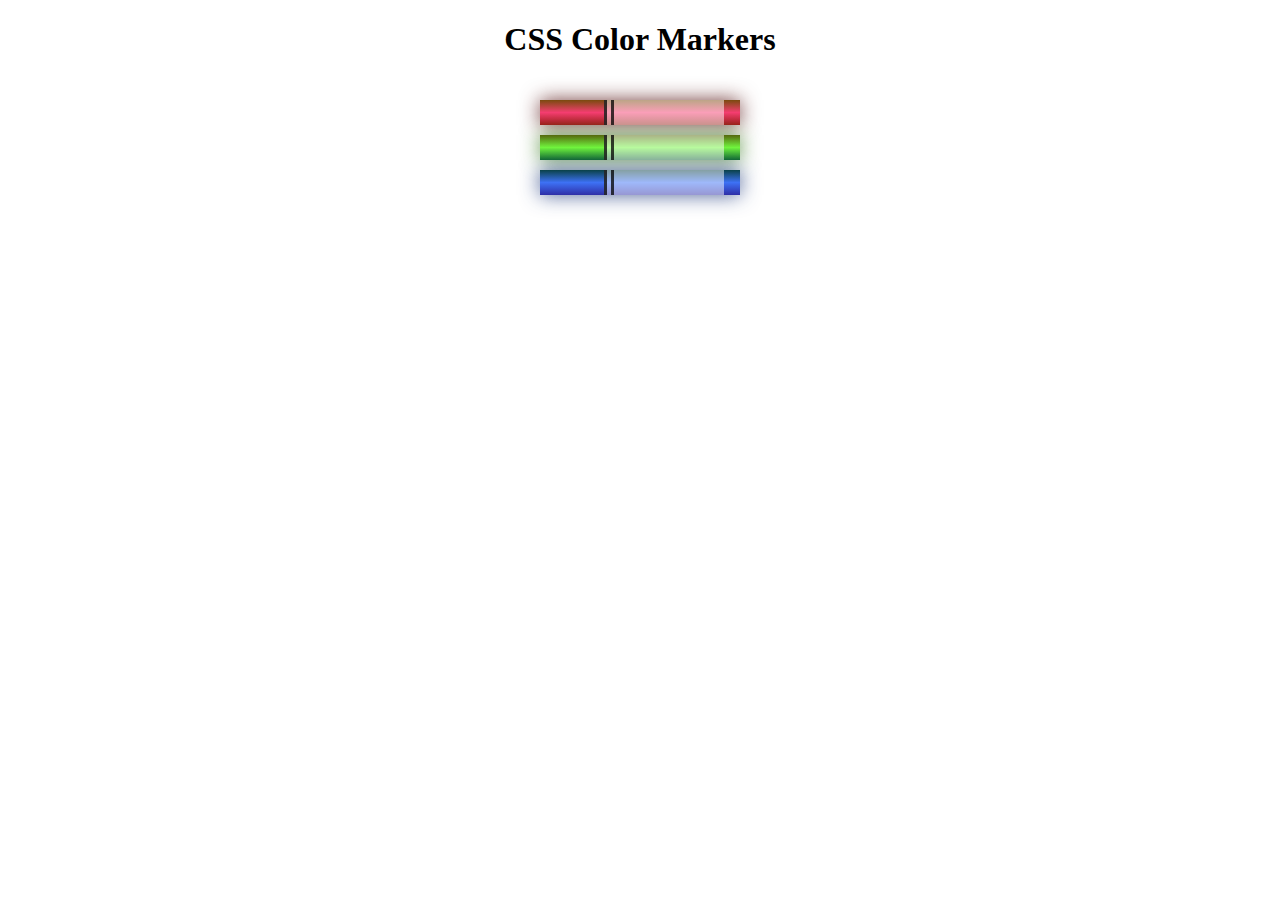
<file: 3. Color Markers/index.html>
<!DOCTYPE html>
<html lang="en">
  <head>
    <meta charset="utf-8">
    <meta name="viewport" content="width=device-width, initial-scale=1.0">
    <title>Colored Markers</title>
    <link rel="stylesheet" href="styles.css">
  </head>
  <body>
    <h1>CSS Color Markers</h1>
    <div class="container">
      <div class="marker red">
        <div class="cap"></div>
        <div class="sleeve"></div>
      </div>
      <div class="marker green">
        <div class="cap"></div>
        <div class="sleeve"></div>
      </div>
      <div class="marker blue">
        <div class="cap"></div>
        <div class="sleeve"></div>
      </div>
    </div>
  </body>
</html>
</file>
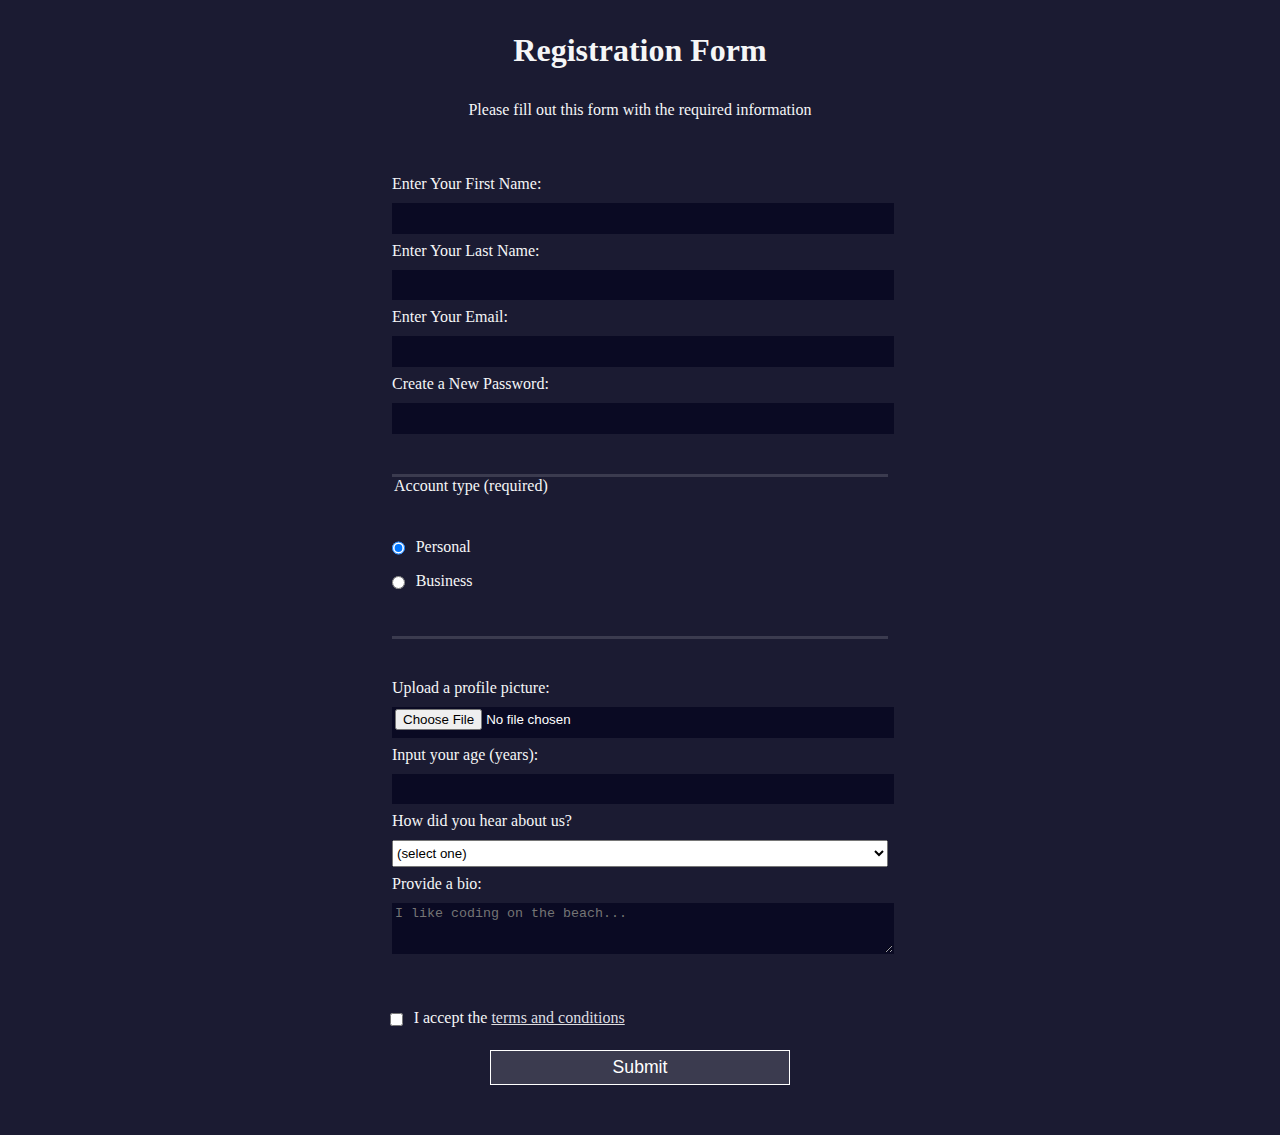
<file: 4. Registration Form/index.html>
<!DOCTYPE html>
<html lang="en">
  <head>
    <meta charset="UTF-8">
    <title>Registration Form</title>
    <link rel="stylesheet" href="styles.css" />
  </head>
  <body>
    <h1>Registration Form</h1>
    <p>Please fill out this form with the required information</p>
    <form method="post" action='https://register-demo.freecodecamp.org'>
      <fieldset>
        <label for="first-name">Enter Your First Name: <input id="first-name" name="first-name" type="text" required /></label>
        <label for="last-name">Enter Your Last Name: <input id="last-name" name="last-name" type="text" required /></label>
        <label for="email">Enter Your Email: <input id="email" name="email" type="email" required /></label>
        <label for="new-password">Create a New Password: <input id="new-password" name="new-password" type="password" pattern="[a-z0-5]{8,}" required /></label>
      </fieldset>
      <fieldset>
        <legend>Account type (required)</legend>
        <label for="personal-account"><input id="personal-account" type="radio" name="account-type" class="inline" checked /> Personal</label>
        <label for="business-account"><input id="business-account" type="radio" name="account-type" class="inline" /> Business</label>
      </fieldset>
      <fieldset>
        <label for="profile-picture">Upload a profile picture: <input id="profile-picture" type="file" name="file" /></label>
        <label for="age">Input your age (years): <input id="age" type="number" name="age" min="13" max="120" /></label>
        <label for="referrer">How did you hear about us?
          <select id="referrer" name="referrer">
            <option value="">(select one)</option>
            <option value="1">freeCodeCamp News</option>
            <option value="2">freeCodeCamp YouTube Channel</option>
            <option value="3">freeCodeCamp Forum</option>
            <option value="4">Other</option>
          </select>
        </label>
        <label for="bio">Provide a bio:
          <textarea id="bio" name="bio" rows="3" cols="30" placeholder="I like coding on the beach..."></textarea>
        </label>
      </fieldset>
      <label for="terms-and-conditions">
        <input class="inline" id="terms-and-conditions" type="checkbox" required name="terms-and-conditions" /> I accept the <a href="https://www.freecodecamp.org/news/terms-of-service/">terms and conditions</a>
      </label>
      <input type="submit" value="Submit" />
    </form>
  </body>
</html>
</file>
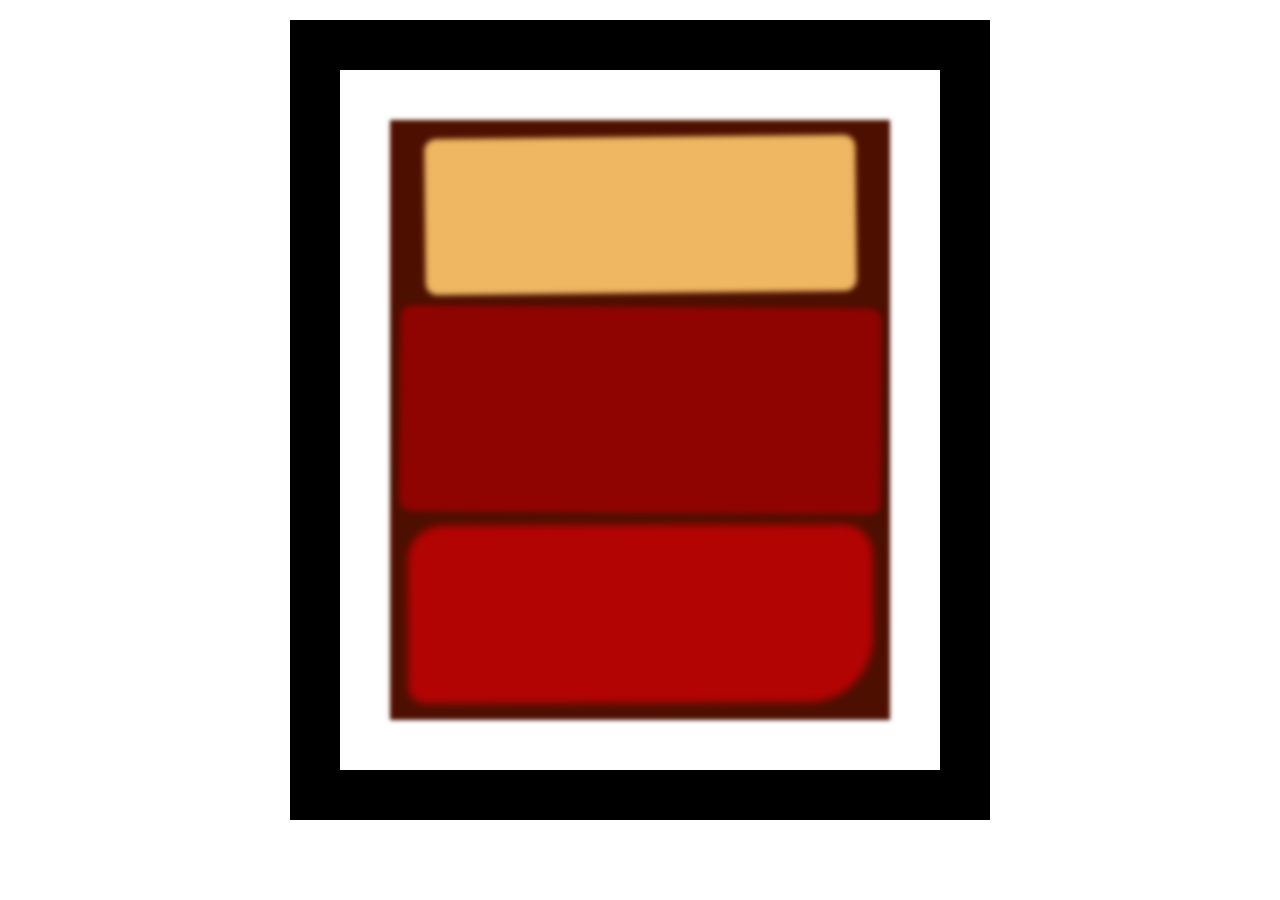
<file: 5. Rothko Painting/index.html>
<!DOCTYPE html>
<html lang="en">
  <head>
    <meta charset="UTF-8">
    <title>Rothko Painting</title>
    <link href="./styles.css" rel="stylesheet">
  </head>
  <body>
    <div class="frame">
      <div class="canvas">
        <div class="one"></div>
        <div class="two"></div>
        <div class="three"></div>
      </div>
    </div>
  </body>
</html>
</file>
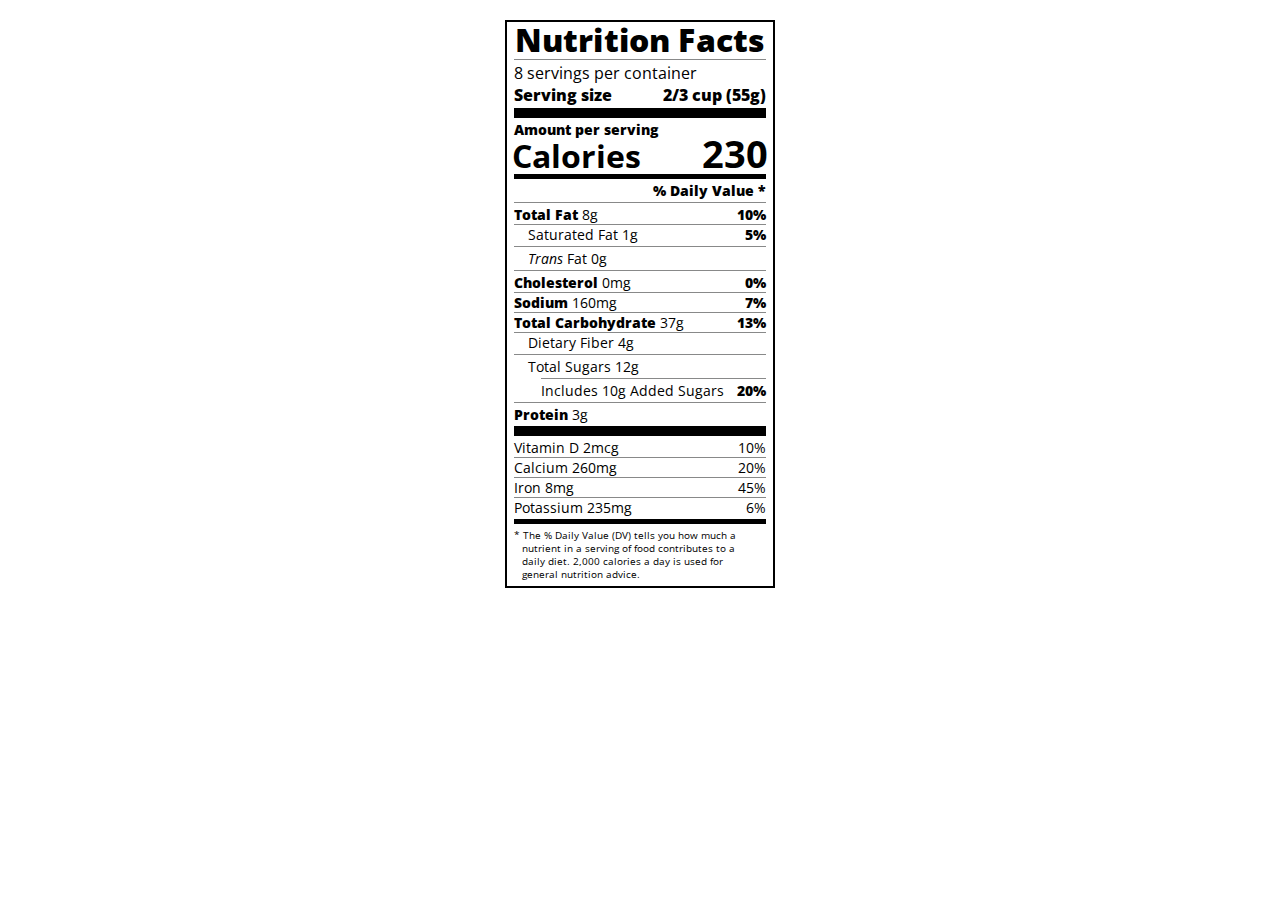
<file: 7. Nutritional Label/index.html>
<!DOCTYPE html>
<html lang="en">

<head>
  <meta charset="UTF-8">
  <title>Nutrition Label</title>
  <link href="https://fonts.googleapis.com/css?family=Open+Sans:400,700,800" rel="stylesheet">
  <link href="./styles.css" rel="stylesheet">
</head>

<body>
  <div class="label">
    <header>
      <h1 class="bold">Nutrition Facts</h1>
      <div class="divider"></div>
      <p>8 servings per container</p>
      <p class="bold">Serving size <span>2/3 cup (55g)</span></p>
    </header>
    <div class="divider large"></div>
    <div class="calories-info">
      <div class="left-container">
        <h2 class="bold small-text">Amount per serving</h2>
        <p>Calories</p>
      </div>
      <span>230</span>
    </div>
    <div class="divider medium"></div>
    <div class="daily-value small-text">
      <p class="bold right no-divider">% Daily Value *</p>
      <div class="divider"></div>
      <p><span><span class="bold">Total Fat</span> 8g</span> <span class="bold">10%</span></p>
      <p class="indent no-divider">Saturated Fat 1g <span class="bold">5%</span></p>
      <div class="divider"></div>
      <p class="indent no-divider"><span><i>Trans</i> Fat 0g</span></p>
      <div class="divider"></div>
      <p><span><span class="bold">Cholesterol</span> 0mg</span> <span class="bold">0%</span></p>
      <p><span><span class="bold">Sodium</span> 160mg</span> <span class="bold">7%</span></p>
      <p><span><span class="bold">Total Carbohydrate</span> 37g</span> <span class="bold">13%</span></p>
      <p class="indent no-divider">Dietary Fiber 4g</p>
      <div class="divider"></div>
      <p class="indent no-divider">Total Sugars 12g</p>
      <div class="divider double-indent"></div>
      <p class="double-indent no-divider">Includes 10g Added Sugars <span class="bold">20%</span></p>
      <div class="divider"></div>
      <p class="no-divider"><span><span class="bold">Protein</span> 3g</span></p>
      <div class="divider large"></div>
      <p>Vitamin D 2mcg <span>10%</span></p>
      <p>Calcium 260mg <span>20%</span></p>
      <p>Iron 8mg <span>45%</span></p>
      <p class="no-divider">Potassium 235mg <span>6%</span></p>
    </div>
    <div class="divider medium"></div>
    <p class="note">* The % Daily Value (DV) tells you how much a nutrient in a serving of food contributes to a daily
      diet. 2,000 calories a day is used for general nutrition advice.</p>
  </div>
</body>
</html>
</file>
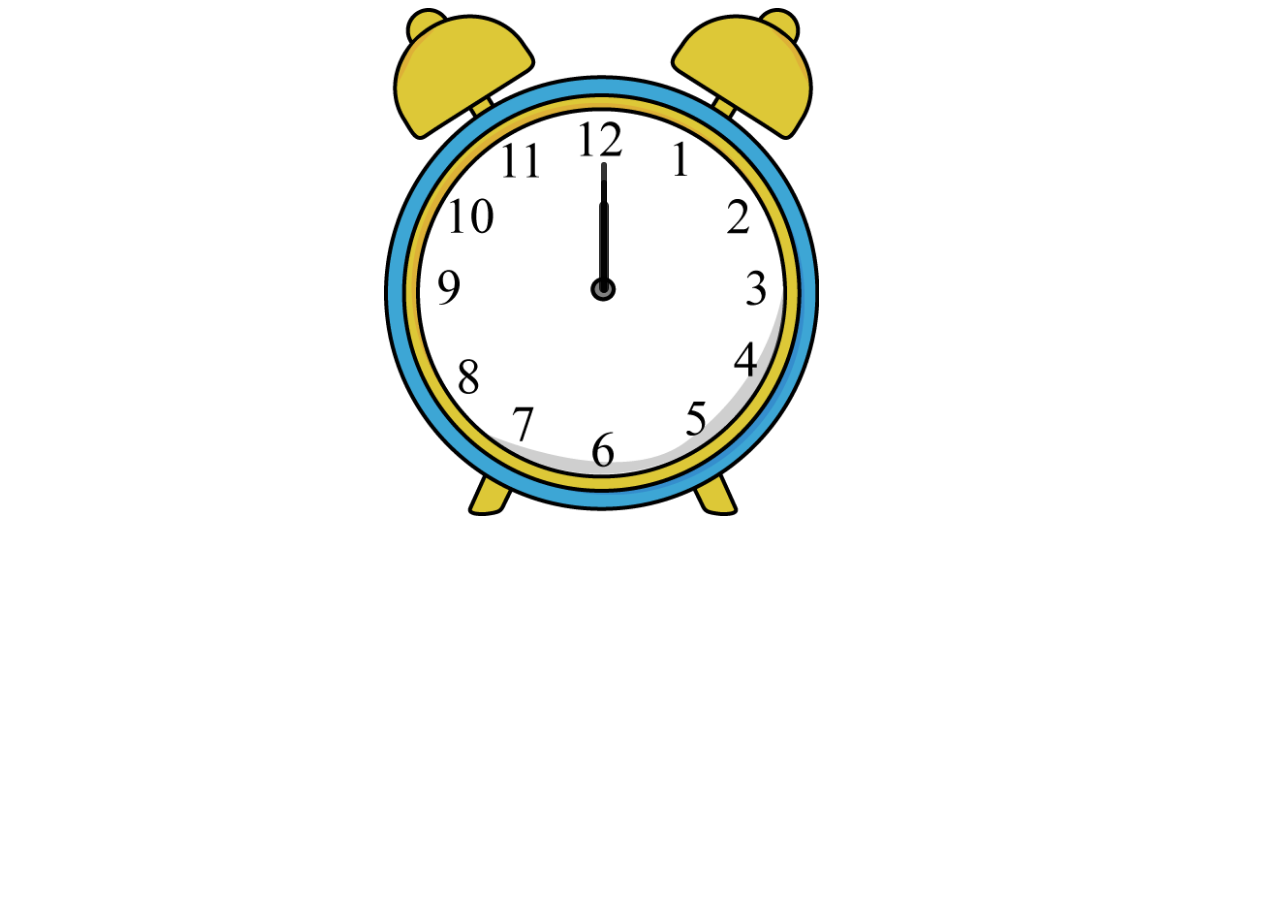
<file: CLOCK/index.html>
<!DOCTYPE html>
<html lang="en">
<head>
    <meta charset="UTF-8">
    <meta http-equiv="X-UA-Compatible" content="IE=edge">
    <meta name="viewport" content="width=device-width, initial-scale=1.0">
    <title>Analog Clock</title>
    <link rel="stylesheet" href="style.css">
    <script src="script.js"></script>
</head>
<body>
    <div id="clockContainer">
        <div id="hour"></div>
        <div id="minute"></div>
        <div id="second"></div>
    </div>
</body>
</html>
</file>
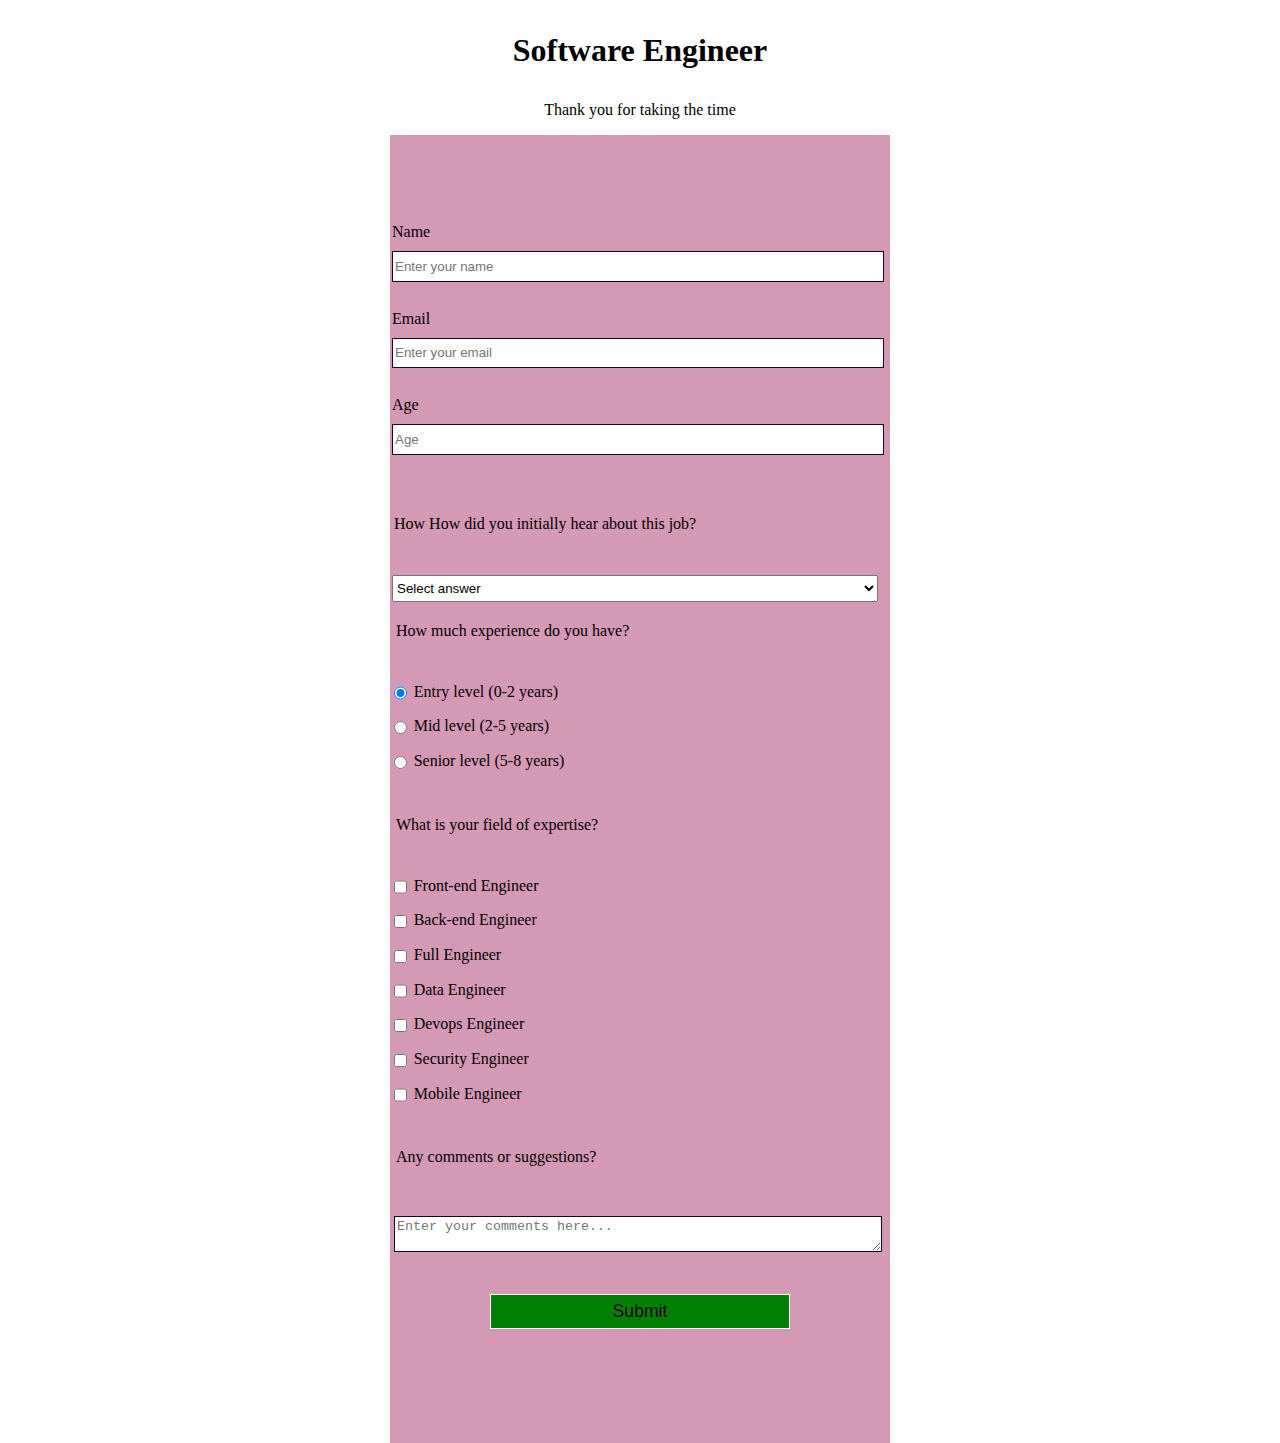
<file: Project 1. Job Application Form/index.html>
<!DOCTYPE html>
<html lang="en">
  <head>
    <link href="styles.css" rel="stylesheet">
    <meta charset="UTF-8">
    <title>Job Application</title>
  </head>
  <body>
    <h1 id="title">Software Engineer</h1>
    <p id="description">Thank you for taking the time</p>
    <form id="survey-form">
      <fieldset>
        <label for="name" id="name-label">Name<input type="text" id="name" placeholder="Enter your name" required/></label>
        <label for="email" id="email-label">Email<input type="email" id="email" placeholder="Enter your email" required/></label>
        <label for="number" id="number-label">Age<input type="number" id="number" min="18" max="40" placeholder="Age" /></label>
      </fieldset>
      <fieldset>
      <legend>How How did you initially hear about this job?</legend>
        <select id="dropdown">
          <option value="">Select answer</option>
          <option value="1">LinkedIn</option>
          <option value="2">Indeed</option>  
          <option value="3">Glassdoor</option>
          <option value="4">Others</option>
        </select>
      </fielset>
      <fieldset>
        <legend>How much experience do you have?</legend>
        <label><input type="radio" value="entry" name="experience" class="inline" checked />Entry level (0-2 years)</label>
        <label><input type="radio" value="mid" name="experience" class="inline" />Mid level (2-5 years)</label>
        <label><input type="radio" value="senior" name="experience" class="inline" />Senior level (5-8 years)</label>
      </fieldset>
      <fieldset>
        <legend>What is your field of expertise?</legend>
        <label><input type="checkbox" value="frontend" class="inline"/>Front-end Engineer</label>
        <label><input type="checkbox" value="backend" class="inline"/>Back-end Engineer</label>
        <label><input type="checkbox" value="fullstack" class="inline"/>Full Engineer </label>
        <label><input type="checkbox" value="data" class="inline"/>Data Engineer</label>
        <label><input type="checkbox" value="devops" class="inline"/>Devops Engineer</label>
        <label><input type="checkbox" value="security" class="inline"/>Security Engineer</label>
        <label><input type="checkbox" value="mobile" class="inline"/>Mobile Engineer</label>
      </fieldset>
      <fieldset>
        <legend>Any comments or suggestions?</legend>
        <label><textarea placeholder="Enter your comments here..."></textarea></label>
        <input type="submit" id="submit" value="Submit"/>
      </fieldset>
    </form>
  </body>
</html>
</file>
<file: 3. Color Markers/styles.css>
h1 {
  text-align: center;
}

.container {
  background-color: rgb(255, 255, 255);
  padding: 10px 0;
}

.marker {
  width: 200px;
  height: 25px;
  margin: 10px auto;
}

.cap {
  width: 60px;
  height: 25px;
}

.sleeve {
  width: 110px;
  height: 25px;
  background-color: rgba(255, 255, 255, 0.5);
  border-left: 10px double rgba(0, 0, 0, 0.75);
}

.cap, .sleeve {
  display: inline-block;
}

.red {
  background: linear-gradient(rgb(122, 74, 14), rgb(245, 62, 113), rgb(162, 27, 27));
  box-shadow: 0 0 20px 0 rgba(83, 14, 14, 0.8);
}

.green {
  background: linear-gradient(#55680D, #71F53E, #116C31);
  box-shadow: 0 0 20px 0 #3B7E20CC;
}

.blue {
  background: linear-gradient(hsl(186, 76%, 16%), hsl(223, 90%, 60%), hsl(240, 56%, 42%));
  box-shadow: 0 0 20px 0 hsla(223,59%,31%,0.8);
}
</file>
<file: 4. Registration Form/styles.css>
body {
  width: 100%;
  height: 100vh;
  margin: 0;
  background-color: #1b1b32;
  color: #f5f6f7;
  font-family: Tahoma;
  font-size: 16px;
}

h1, p {
  margin: 1em auto;
  text-align: center;
}

form {
  width: 60vw;
  max-width: 500px;
  min-width: 300px;
  margin: 0 auto;
  padding-bottom: 2em;
}

fieldset {
  border: none;
  padding: 2rem 0;
  border-bottom: 3px solid #3b3b4f;
}

fieldset:last-of-type {
  border-bottom: none;
}

label {
  display: block;
  margin: 0.5rem 0;
}

input,
textarea,
select {
  margin: 10px 0 0 0;
  width: 100%;
  min-height: 2em;
}

input, textarea {
  background-color: #0a0a23;
  border: 1px solid #0a0a23;
  color: #ffffff;
}

.inline {
  width: unset;
  margin: 0 0.5em 0 0;
  vertical-align: middle;
}

input[type="submit"] {
  display: block;
  width: 60%;
  margin: 1em auto;
  height: 2em;
  font-size: 1.1rem;
  background-color: #3b3b4f;
  border-color: white;
  min-width: 300px;
}

input[type="file"] {
  padding: 1px 2px;
}

a{
  color: #dfdfe2;
}
</file>
<file: 5. Rothko Painting/styles.css>
.canvas {
  width: 500px;
  height: 600px;
  background-color: #4d0f00;
  overflow: hidden;
  filter: blur(2px);
}

.frame {
  border: 50px solid black;
  width: 500px;
  padding: 50px;
  margin: 20px auto;
}

.one {
  width: 425px;
  height: 150px;
  background-color: #efb762;
  margin: 20px auto;
  box-shadow: 0 0 3px 3px #efb762;
  border-radius: 9px;
  transform: rotate(-0.6deg);
}

.two {
  width: 475px;
  height: 200px;
  background-color: #8f0401;
  margin: 0 auto 20px;
  box-shadow: 0 0 3px 3px #8f0401;
  border-radius: 8px 10px;
  transform: rotate(0.4deg);
}

.one, .two {
  filter: blur(1px);
}

.three {
  width: 91%;
  height: 28%;
  background-color: #b20403;
  margin: auto;
  filter: blur(2px);
  box-shadow: 0 0 5px 5px #b20403;
  border-radius: 30px 25px 60px 12px;
  transform: rotate(-0.2deg);
}
</file>
<file: 7. Nutritional Label/styles.css>
* {
  box-sizing: border-box;
}

html {
  font-size: 16px;
}

body {
  font-family: 'Open Sans', sans-serif;
}

.label {
  border: 2px solid black;
  width: 270px;
  margin: 20px auto;
  padding: 0 7px;
}

header h1 {
  text-align: center;
  margin: -4px 0;
  letter-spacing: 0.15px
}

p {
  margin: 0;
  display: flex;
  justify-content: space-between;
}

.divider {
  border-bottom: 1px solid #888989;
  margin: 2px 0;
}

.bold {
  font-weight: 800;
}

.large {
  height: 10px;
}

.large, .medium {
  background-color: black;
  border: 0;
}

.medium {
  height: 5px;
}

.small-text {
  font-size: 0.85rem;
}


.calories-info {
  display: flex;
  justify-content: space-between;
  align-items: flex-end;
}

.calories-info h2 {
  margin: 0;
}

.left-container p {
  margin: -5px -2px;
  font-size: 2em;
  font-weight: 700;
}

.calories-info span {
  margin: -7px -2px;
  font-size: 2.4em;
  font-weight: 700;
}

.right {
  justify-content: flex-end;
}

.indent {
  margin-left: 1em;
}

.double-indent {
  margin-left: 2em;
}

.daily-value p:not(.no-divider) {
  border-bottom: 1px solid #888989;
}

.note {
  font-size: 0.6rem;
  margin: 5px 0;
  padding: 0 8px;
  text-indent: -8px;
}
</file>
<file: CLOCK/style.css>
#clockContainer{
    position: relative;
    margin: auto;
    height: 40vw;
    width: 40vw;
    background: url(analog.png) no-repeat;
    background-size: 85%;
}

#hour, #minute, #second{
    position: absolute;
    background: black;
    border-radius: 10px;
    transform-origin: bottom;

}

#hour{
    width: 2%;
    height: 18%;
    top: 37.6%;
    left: 41.95%;
    opacity: 0.8;    
}

#minute{
    width: 1.3%;
    height: 22%;
    top: 33.5%;
    left: 42.34%;
    opacity: 0.8;  
}

#second{
    width: 1%;
    height: 25.5%;
    top: 30.10%;
    left: 42.48%;
    opacity: 0.8;
}
</file>
<file: Project 1. Job Application Form/styles.css>
body{
  background-image: url(https://media.istockphoto.com/id/1217216795/photo/pink-millennial-cute-old-matte-grunge-faded-adobe-plaster-texture-high-key-abstract-cement.webp?a=1&b=1&s=612x612&w=0&k=20&c=Q5xwY1tdw83BilVVwEc1N3Ifq8HX1Sb6gNdNEF7TTas=);
  width: 100%;
  height: 100vh;
  margin: 0;
}

h1, p {
  margin: 1em auto;
  text-align: center;
}

form {
  width: 60vw;
  max-width: 500px;
  min-width: 300px;
  margin: 0 auto;
  padding-bottom: 2em;
  padding-top: 3em;
  background-color: rgba(170, 51, 106, 0.5);
  color: black;
  font-family: Tahoma;
  font-size: 16px;
}

fieldset {
  border: none;
  padding: 2rem 0;
}

label {
  display: block;
  margin: 0.5rem 0;
}

input,
textarea,
select {
  margin: 10px 0 20px 0;
  width: 98%;
  min-height: 2em;
}

input, textarea {
  border: 1px solid #0a0a23;
  color: black;
}

.inline {
  width: unset;
  margin: 0 0.5em 0 0;
  vertical-align: middle;
}

input[type="submit"] {
  display: block;
  width: 60%;
  margin: 1em auto;
  height: 2em;
  font-size: 1.1rem;
  background-color: green;
  border-color: white;
  min-width: 300px;
}
</file>
